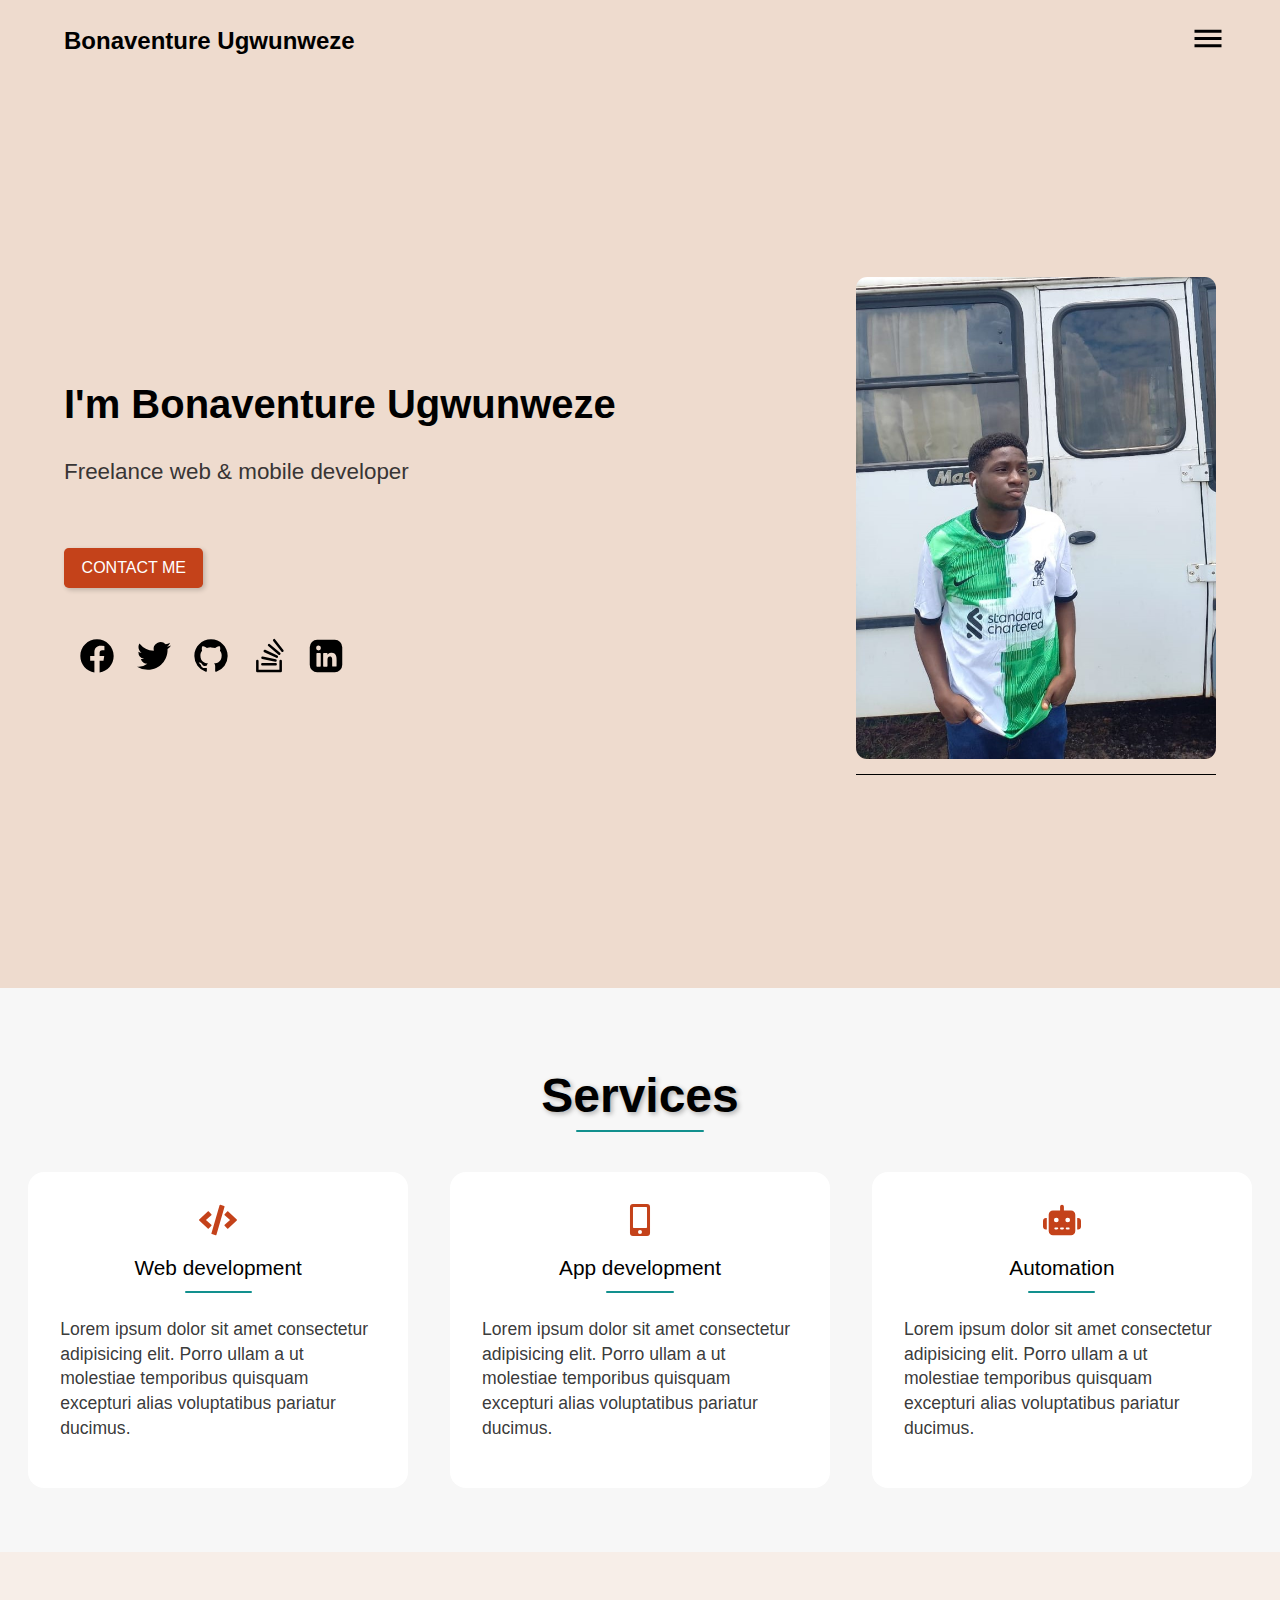
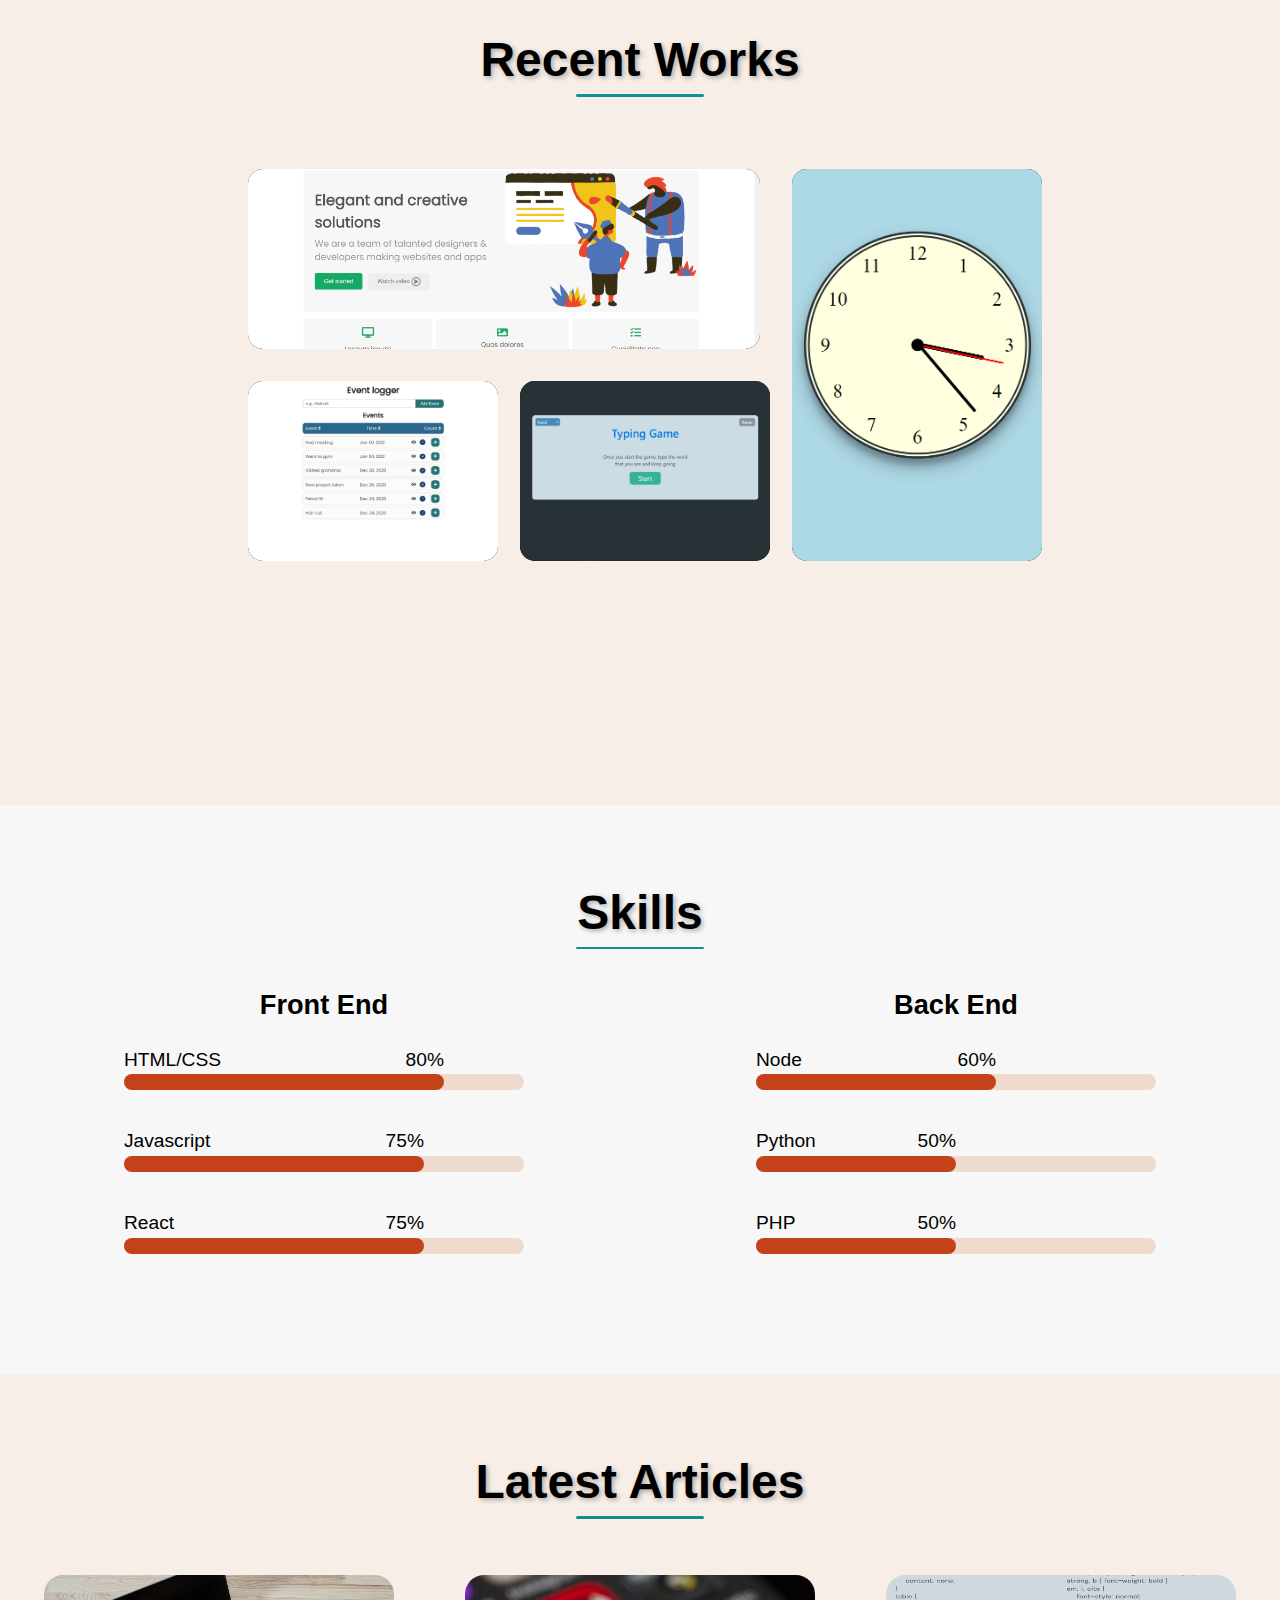
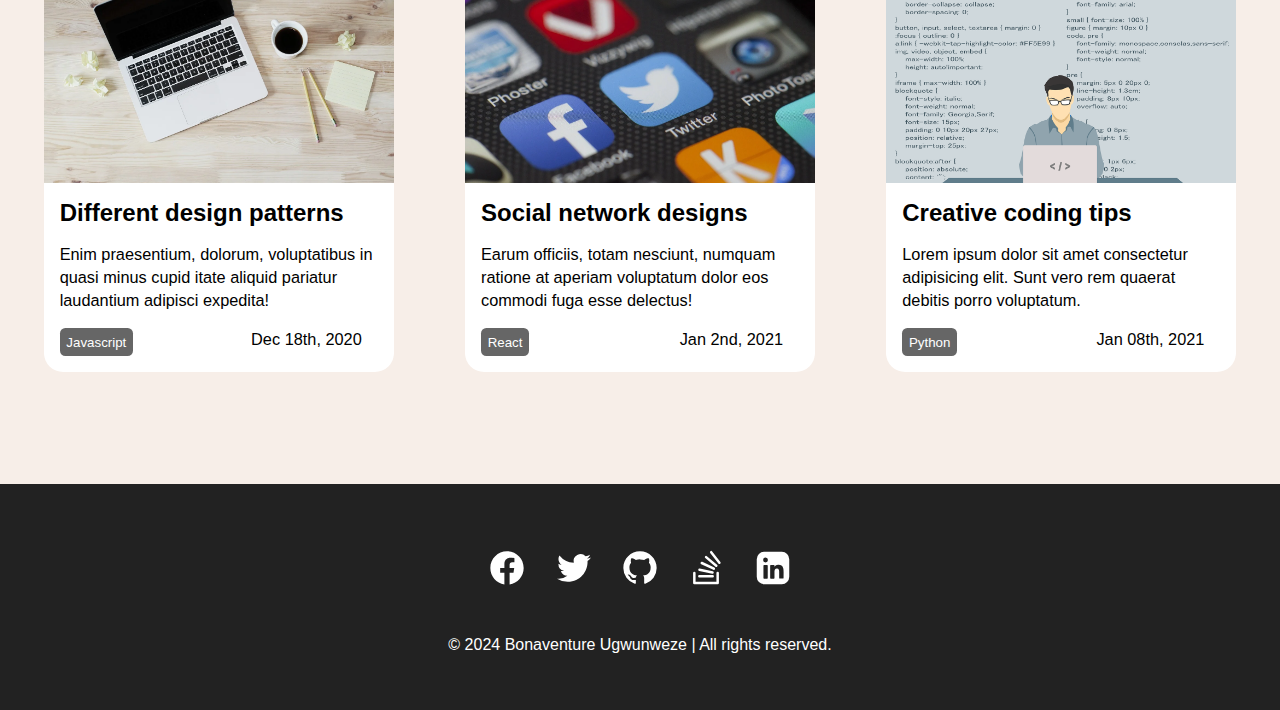
<file: index.html>
<!DOCTYPE html>
<html lang="en">
<head>
  <meta charset="UTF-8">
  <meta name="viewport" content="width=device-width, initial-scale=1.0">
  <link rel="stylesheet" href="style.css">
  <title>Portfolio | Bonaventure Ugwunweze</title>
</head>
<body>
  <header>
    <h1>Bonaventure Ugwunweze</h1>

    <nav>
      <a href="#" class="hamburger"><img src="./svg/hamburger.svg" alt=""></a>
      <ul>
    </nav>
  </header>

  <main>
    <section class="about-me">
      <div class="my-picture-div flex1"><img class="my-picture" src="./img/me.jpg" alt=""></div>
      <div class="about-flex flex2">
        <h1>I'm Bonaventure Ugwunweze</h1>
        <p>Freelance web & mobile developer</p>
        <button>CONTACT ME</button>
        <div class="social-media">
          <a href="#"><img src="./svg/facebook.svg" alt=""></a>
          <a href="#"><img src="./svg/twitter.svg" alt=""></a>
          <a href="#"><img src="./svg/github.svg" alt=""></a>
          <a href="#"><img src="./svg/stackoverflow.svg" alt=""></a>
          <a href="#"><img src="./svg/linked-in.svg" alt=""></a>
        </div>
      </div>
    </section>

    <section class="main-container">
      <div class="main">
        <h1>Services</h1>
        <div class="mainline"></div>
        <div class="sub-main-container">
          <div class="sub-main">
          <div class="service">
            <img src="./svg/code.svg" alt="">
            <h2>Web development</h2>
            <div class="sub-line"></div>
            <p>Lorem ipsum dolor sit amet consectetur adipisicing elit. Porro ullam a ut molestiae temporibus quisquam excepturi alias voluptatibus pariatur ducimus.</p>
          </div>
          </div>
          
          <div class="sub-main">
            <div class="service">
              <img src="./svg/mobile.svg" alt="">
              <h2>App development</h2>
              <div class="sub-line"></div>
              <p>Lorem ipsum dolor sit amet consectetur adipisicing elit. Porro ullam a ut molestiae temporibus quisquam excepturi alias voluptatibus pariatur ducimus.</p>
            </div>
          </div>

          <div class="sub-main">
            <div class="service">
              <img src="./svg/robot.svg" alt="">
              <h2>Automation</h2>
              <div class="sub-line"></div>
              <p>Lorem ipsum dolor sit amet consectetur adipisicing elit. Porro ullam a ut molestiae temporibus quisquam excepturi alias voluptatibus pariatur ducimus.</p>
            </div>
          </div>
        </div>
        
      </div>

      <div class="main main1">
        <h1>Recent Works</h1>
        <!-- <div class=""></div> -->
        <div class="mainline"></div>
        <div class="sub-main1-grid">
          <div class="sub-main1 item1">
            <img src="./img/tech-breeze.318dc4c0.png" alt="">
          </div>
          
          <div class="sub-main1 item2">
            <img src="./img/event-logger.c3642778.png" alt="">
          </div>
          
          <div class="sub-main1 item3">
            <img src="./img/typing-game.f576f7c5.png" alt="">
          </div>
          
          <div class="sub-main1 item4">
            <img src="./img/analog-clock.1d8d3da7.png" alt="">
          </div> 
        </div>
             
      </div>

      <div class="main">
        <h1>Skills</h1>
        <div class="mainline"></div>

        <div class="skills-flex">
          <div class="front-end">
            <h2 class="frontend">Front End</h2>
            <div class="html">
              <div class="html-label">
                <h2>HTML/CSS</h2>
                <h2>80%</h2>
              </div>
              <div class="bar-container">
                <div class="bar"></div>
              </div>
            </div>
              
            <div class="html html1">
              <div class="html-label">
                <h2>Javascript</h2>
                <h2>75%</h2>
              </div>
              <div class="bar-container">
                <div class="bar"></div>
              </div>
            </div>

            <div class="html html1">
              <div class="html-label">
                <h2>React</h2>
                <h2>75%</h2>
              </div>
              <div class="bar-container">
                <div class="bar"></div>
              </div>
            </div>
          </div>

          <div class="back-end">
            <h2 class="frontend">Back End</h2>
            <div class="html">
              <div class="html-label">
                <h2>Node</h2>
                <h2>60%</h2>
              </div>
              <div class="bar-container">
                <div class="bar"></div>
              </div>
            </div>
            
            <div class="html html1">
              <div class="html-label">
                <h2>Python</h2>
                <h2>50%</h2>
              </div>
              <div class="bar-container">
                <div class="bar"></div>
              </div>
            </div>

            <div class="html html1">
              <div class="html-label">
                <h2>PHP</h2>
                <h2>50%</h2>
              </div>
              <div class="bar-container">
                <div class="bar"></div>
              </div>
            </div>
          </div>
        </div>
      </div>
    </section>

    <section class="latest-articles">
      <div class="main main1">
        <div class=""></div>
        <h1>Latest Articles</h1>
        <div class="mainline"></div>

        <div class="post-container">
          <div class="post">
            <div class="post-pic"><img src="./img/post1.e3f60d89.jpg" alt=""></div>
            <div class="post-text">
              <h2>Different design patterns</h2>
              <p>Enim praesentium, dolorum, voluptatibus in quasi minus cupid itate aliquid pariatur laudantium adipisci expedita!</p>
              <div class="post-footer">
                <button>Javascript</button>
                <p>Dec 18th, 2020</p>
              </div>
            </div>
            
          </div>

          <div class="post">
            <div class="post-pic"><img src="./img/post2.f61b017c.jpg" alt=""></div>
            <div class="post-text">
              <h2>Social network designs</h2>
              <p>Earum officiis, totam nesciunt, numquam ratione at aperiam voluptatum dolor eos commodi fuga esse delectus!</p>
              <div class="post-footer">
                <button>React</button>
                <p>Jan 2nd, 2021</p>
              </div>
            </div>
          </div>

          <div class="post post-block">
            <div class="post-pic"><img src="./img/post3.3259b9cf.jpg" alt=""></div>
            <div class="post-text">
              <h2>Creative coding tips</h2>
              <p>Lorem ipsum dolor sit amet consectetur adipisicing elit. Sunt vero rem quaerat debitis porro voluptatum.</p>
              <div class="post-footer">
                <button>Python</button>
                <p>Jan 08th, 2021</p>
              </div>
            </div>
          </div>
        </div>
      </div>
    </section>
  </main>

  <footer>
    <div class="social-media sm2">
      <svg class="fb" xmlns="http://www.w3.org/2000/svg" width="1em" height="1em" viewBox="0 0 24 24"><path fill="currentColor" d="M12.001 2c-5.523 0-10 4.477-10 10c0 4.991 3.657 9.128 8.438 9.878v-6.987h-2.54V12h2.54V9.797c0-2.506 1.492-3.89 3.777-3.89c1.094 0 2.238.195 2.238.195v2.46h-1.26c-1.243 0-1.63.771-1.63 1.562V12h2.773l-.443 2.89h-2.33v6.988C18.344 21.129 22 16.992 22 12c0-5.523-4.477-10-10-10"/></svg>
      <svg class="tweeter" xmlns="http://www.w3.org/2000/svg" width="1em" height="1em" viewBox="0 0 24 24"><path fill="currentColor" d="M22.213 5.656a8.4 8.4 0 0 1-2.402.658A4.2 4.2 0 0 0 21.649 4c-.82.488-1.719.83-2.655 1.015a4.182 4.182 0 0 0-7.126 3.814a11.87 11.87 0 0 1-8.621-4.37a4.17 4.17 0 0 0-.566 2.103c0 1.45.739 2.731 1.86 3.481a4.2 4.2 0 0 1-1.894-.523v.051a4.185 4.185 0 0 0 3.355 4.102a4.2 4.2 0 0 1-1.89.072A4.185 4.185 0 0 0 8.02 16.65a8.4 8.4 0 0 1-6.192 1.732a11.83 11.83 0 0 0 6.41 1.88c7.694 0 11.9-6.373 11.9-11.9q0-.271-.012-.541a8.5 8.5 0 0 0 2.086-2.164"/></svg>
      <svg class="github" xmlns="http://www.w3.org/2000/svg" width="1em" height="1em" viewBox="0 0 24 24"><path fill="currentColor" d="M12.001 2c-5.525 0-10 4.475-10 10a9.99 9.99 0 0 0 6.837 9.488c.5.087.688-.213.688-.476c0-.237-.013-1.024-.013-1.862c-2.512.463-3.162-.612-3.362-1.175c-.113-.288-.6-1.175-1.025-1.413c-.35-.187-.85-.65-.013-.662c.788-.013 1.35.725 1.538 1.025c.9 1.512 2.337 1.087 2.912.825c.088-.65.35-1.087.638-1.337c-2.225-.25-4.55-1.113-4.55-4.938c0-1.088.387-1.987 1.025-2.687c-.1-.25-.45-1.275.1-2.65c0 0 .837-.263 2.75 1.024a9.3 9.3 0 0 1 2.5-.337c.85 0 1.7.112 2.5.337c1.913-1.3 2.75-1.024 2.75-1.024c.55 1.375.2 2.4.1 2.65c.637.7 1.025 1.587 1.025 2.687c0 3.838-2.337 4.688-4.562 4.938c.362.312.675.912.675 1.85c0 1.337-.013 2.412-.013 2.75c0 .262.188.574.688.474A10.02 10.02 0 0 0 22 12c0-5.525-4.475-10-10-10"/></svg>
      <svg class="stackoverflow" xmlns="http://www.w3.org/2000/svg" width="1em" height="1em" viewBox="0 0 24 24"><path fill="none" stroke="currentColor" stroke-linecap="round" stroke-linejoin="round" stroke-width="1.5" d="M19 15v6H5v-6m11 2H8m7.913-2.337L8.087 13m8.626-.62L9.463 9m8.71 1.642L12.044 5.5m7.99 3.304L15.109 2.5"/></svg>
      <svg class="linked-in" xmlns="http://www.w3.org/2000/svg" width="1em" height="1em" viewBox="0 0 24 24"><path fill="currentColor" d="M17.303 2.25H6.697A4.447 4.447 0 0 0 2.25 6.697v10.606a4.447 4.447 0 0 0 4.447 4.447h10.606a4.447 4.447 0 0 0 4.447-4.447V6.697a4.447 4.447 0 0 0-4.447-4.447m-8.46 15.742a.4.4 0 0 1-.4.423h-1.78a.411.411 0 0 1-.4-.412V10.6a.4.4 0 0 1 .4-.411h1.78a.399.399 0 0 1 .4.411zM7.52 8.632a1.467 1.467 0 1 1 .022-2.935A1.467 1.467 0 0 1 7.52 8.63m10.817 9.35a.389.389 0 0 1-.378.388H16.08a.39.39 0 0 1-.378-.389v-3.424c0-.511.156-2.223-1.356-2.223c-1.179 0-1.412 1.2-1.457 1.734v3.991a.39.39 0 0 1-.378.39h-1.823a.389.389 0 0 1-.389-.39v-7.493a.389.389 0 0 1 .39-.378h1.822a.389.389 0 0 1 .39.378v.645a2.59 2.59 0 0 1 2.434-1.112c3.035 0 3.024 2.835 3.024 4.447z"/></svg>
    </div>

    <div class="copyright">© 2024 Bonaventure Ugwunweze | All rights reserved.</div>
  </footer>
  
  
</body>
</html>
</file>
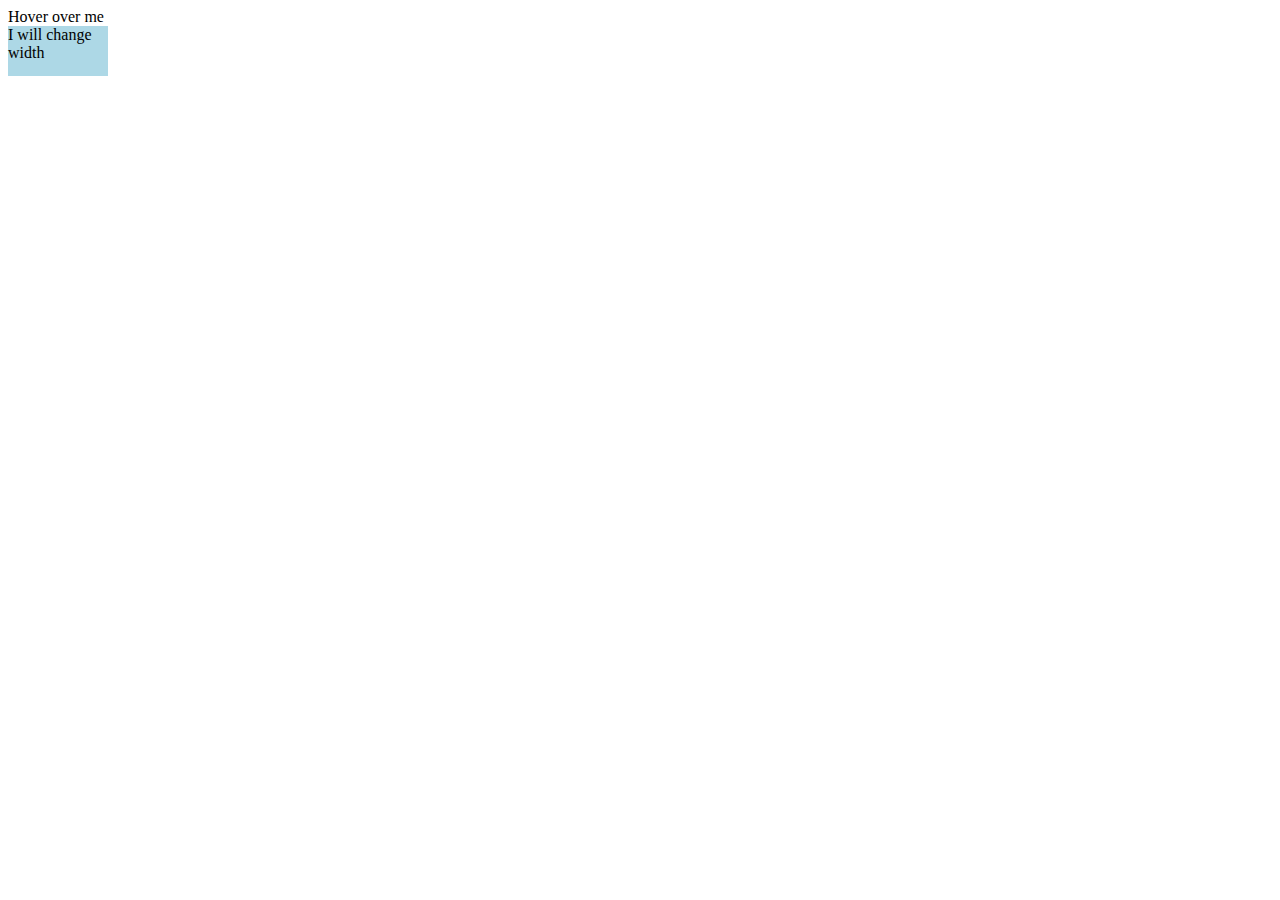
<file: 1.htm>
<!DOCTYPE html>
<html lang="en">
<head>
  <meta charset="UTF-8">
  <meta name="viewport" content="width=device-width, initial-scale=1.0">
  <style>
    .width-change {
      width: 100px;
      height: 50px;
      background-color: lightblue;
      transition: width 0.3s;
      margin-top: 10px;
    }

    /* General sibling combinator */
    .hover-target:hover ~ .width-change {
      width: 200px;
    }

    /* Adjacent sibling combinator */
    .hover-target + .width-change {
      margin-top: 0;
    }

    .hover-target:hover + .width-change {
      width: 200px;
    }

    /* Parent-child relationship */
    .container:hover .width-change {
      width: 200px;
    }
  </style>
  <title>Hover Example</title>
</head>
<body>
  <div class="container">
    <div class="hover-target">Hover over me</div>
    <div class="width-change">I will change width</div>
  </div>
</body>
</html>
</file>
<file: style.css>
* {
  margin: 0;
  padding: 0;
  box-sizing: border-box;
  font-family: Arial, sans-serif;
}

body {
  margin: 0 auto;
  background-color: rgb(238, 219, 206);
}


/* HEADER AND NAV */

header {
  display: flex;
  justify-content: space-between;
  align-items: center;
  margin: 0em auto 1.2em;
  padding: .5em 0;
  min-width: 290px;
  /* max-width: 900px; */
  width: 90%;
  padding-top: 1.3em;
}

header h1 {
  font-size: 1.5rem;
}

.hamburger img {
  width: 99%;
  height: 100%;
}

nav li {
  list-style-type: none;
}

nav a {
  color: black;
  padding: 10px;
  text-decoration: none;
}


/* MAIN */
/* ABOUT ME*/

main {
  margin: 0 auto;
  /* width: 100%; */
}

.about-me {
  width: 90%;
  margin: auto;
  text-align: center;
  line-height: 2.5em;
  display: flex;
  flex-direction: column;
}

.my-picture-div {
  border-bottom: 1px solid ;
  margin-bottom: 1.5rem;
}

.my-picture {
  width: 100%;
  height: 20em;
  object-fit: cover;
  border-radius: .7em;
  /* min-width: 290px; */
}


.about-me h1 {
  font-weight: 700;
  font-size: 2rem;
  margin-bottom: .7em;
}

.about-me p {
  color: rgb(56, 53, 53);
  margin-bottom: 2.5em;
}

.about-me button {
  padding: .7em 1.1em;
  background-color: rgb(196, 66, 26);
  color: white;
  border: none;
  border-radius: .3em;
  font-weight: 500;
  font-size: 1rem;
  box-shadow: rgba(0, 0, 0, 0.2) 2px 2px 5px 0px;
  margin-bottom: 3em;
}

@media (min-width: 600px) {
  .about-me {
    flex-direction: row;
    justify-content: space-between;
    text-align: left;
    align-items: center;
    height: 100vh;
    max-width: 1200px;
    gap: 1em;
  }

  .my-picture-div {
    width: 60%;
    height: auto;
    max-width: 360px;
  }

  .my-picture {
    width: 100%;
    height: 100%;
  }

  .about-me h1 {
    font-size: 2.5rem;
  }

  .about-me p {
    font-size: 1.4rem;
  }

  .flex1 {
    order: 1;
  }
}
/* 
@media (min-width: 768px) {

} */

.social-media img{
  width: 40px;
  margin-left: .8em;
}

.main {
  display: flex;
  flex-direction: column;
  background-color: rgb(247, 247, 247);
  width: 100%;
  padding: 5em 0 2em;
}

.main h1 {
  text-align: center;
  font-weight: 700;
  font-size: 3rem;
  margin-bottom: .15em;
  text-shadow: rgba(0, 0, 0, 0.3) 2px 2px 5px;
}

.mainline {
  width: 8em;
  height: .15em;
  background-color: rgb(18, 144, 142);
  margin: 0 auto 2.5em;
  border-radius: 50em;
}

.sub-main {
  display: block;
  width: 87%;
  margin: 0 auto 2em;
  text-align: center;
  background-color: #fff;
  padding: 2em 2em 3em;
  border-radius: 1em;
  max-width: 380px;
}

.sub-main:hover,
.sub-main:active {
  box-shadow: rgba(0, 0, 0, 0.1) 1px 1px 15px 1px;
}

.sub-main img {
  width: 12%;
  margin-bottom: 1em;
  height: 2em;
}

.sub-main h2 {
  font-weight: 500;
  font-size: 1.3rem;
  margin-bottom: .5em;
}

.sub-line {
  width: 4.2em;
  height: .15em;
  background-color: rgb(18, 144, 142);
  margin: 0 auto;
  border-radius: 50em;
  margin-bottom: 1.5em;
}

.sub-main:hover .sub-line,
.sub-line:active .sub-line {
  width: 6.5em;
}

.sub-main p {
  text-align: left;
  font-size: 1.1em;
  line-height: 1.4em;
  color: rgba(34, 34, 34, 0.9);
}

.main1 {
  background-color: rgb(247, 238, 232);
  width: 100%;
}

.sub-main1-grid {
  display: grid;
  grid-template-columns: repeat(auto-fill, minmax(300px, 1fr));
}

.sub-main1 {
  border-radius: 15px;
  width: 85%;
  margin: 1rem auto 0;
  height: 17em;
  overflow: hidden;
  background: #000;
  min-width: 250px;
}

.sub-main1 img {
  width: 100%; 
  height: 100%;
  object-fit: cover;
  object-position: center;
}

@media (width > 768px) {
  .sub-main-container {
    display: flex;
    justify-content: space-between;
    flex-wrap: wrap;
    gap: 1.5em;
    margin: 0 1.2em;
  }

  .sub-main1-grid {
    grid-template-columns: 240px 240px 240px;
    grid-template-rows: 180px 180px 180px;
    gap: 2em;
    padding: 1em;
    margin: 0 auto;
  }

  .sub-main1 {
    height: 100%;
    width: 100%;
    object-position: center;
    overflow: hidden;
  }

  .item1 {
    grid-column: span 2;
    order: 1;
  }

  .item4 {
    order: 2;
    grid-row: span 2;
    height: 100%;
    object-fit: cover;
    overflow: hidden;
  }

  .item2 {
    order: 3;
  }

  .item3 {
    order: 4;
  }
}

.skills-flex {
  display: flex;
  flex-direction: column;
  justify-content: center;
  /* align-items: center; */
  width: 100%;
}

.front-end,
.back-end {
  margin: 0 auto;
  width: 80%;
  display: flex;
  flex-direction: column;
  text-align: center;
  margin-bottom: 3em;
  max-width: 400px;
}

.frontend {
  margin-bottom: 1em;
  font-size: 1.7rem;
}

.html {
  margin-bottom: 2.5em;
}

.html1 .bar {
  width: 75%;
}

.html-label {
  display: flex;
  justify-content: space-between;
  width: 80%;
}

.html1 .html-label {
  width: 75%;
}

.html-label h2 {
  font-weight: 100;
  margin-bottom: .2em;
  font-size: 1.2rem;
}

.bar-container {
  background-color: rgb(238, 219, 206);
  width: 100%;
  height: 1em;
  border-radius: 2em;
}

.bar {
  height: 1em;
  background-color: rgb(196, 66, 26);
  border-radius: 2em;
  width: 80%;
}

.back-end .html-label {
  width: 60%;
}

.back-end .bar {
  width: 60%;
}

.back-end .html1 .html-label {
  width: 50%;
}

.back-end .html1 .bar {
  width: 50%;
}

@media (width > 768px) {
  .skills-flex {
    flex-direction: row;
    justify-content: space-between;
    padding: 0 1em;
    gap: 1em;
  }
}


/* LATEST ARTICLES */
.latest-articles {
  background-color: rgb(247, 238, 232);
  padding-bottom: 2.5em;
}

.post {
  margin: 0 auto;
  width: 90%;
  border-radius: 1.2em;
  overflow: hidden;
  background-color: #fff;
  margin-bottom: 1.5em;
}

.post-pic {
  height: 13em;
  object-fit: cover;
}

.post img {
  object-fit: cover;
  width: 100%;
  height: 100%;
}

.post-text {
  padding: 1em;
}

.post h2 {
  margin-bottom: .7em;
}

.post p {
  line-height: 1.4em;
  font-size: 1.02rem;
}

.post-footer {
  display: flex;
  flex-direction: row;
  width: 95%;
  justify-content: space-between;
  margin-top: 1em;
}

.post button {
  padding: .5em;
  border-radius: .4em;
  border: none;
  background-color: rgb(102, 102, 102);
  color: #fff;
}

@media (width > 768px) {
  .post-container {
    display: flex;
    flex-wrap: wrap;
    gap: 1em;
    margin: 1em;
  }

  .post {
    max-width: 350px;
  }

  .post-block {
    display: block;
  }
}


/* FOOTER */
footer {
  width: 100%;
  background-color: rgb(34, 34, 34);
  padding-bottom: 3.5em;
}

.sm2 {
  display: flex;
  padding: 4em 1.5em 3em;
  width: 90%;
  justify-content: space-around;
  margin: 0 auto;
  max-width: 380px;
}

.fb,
.tweeter,
.github,
.stackoverflow,
.linked-in {
  color: #fff;
}

.sm2 svg {
  width: 2.5em;
  height: 2.5em;
}

.copyright {
  color: #fff;
  text-align: center;
}
</file>
